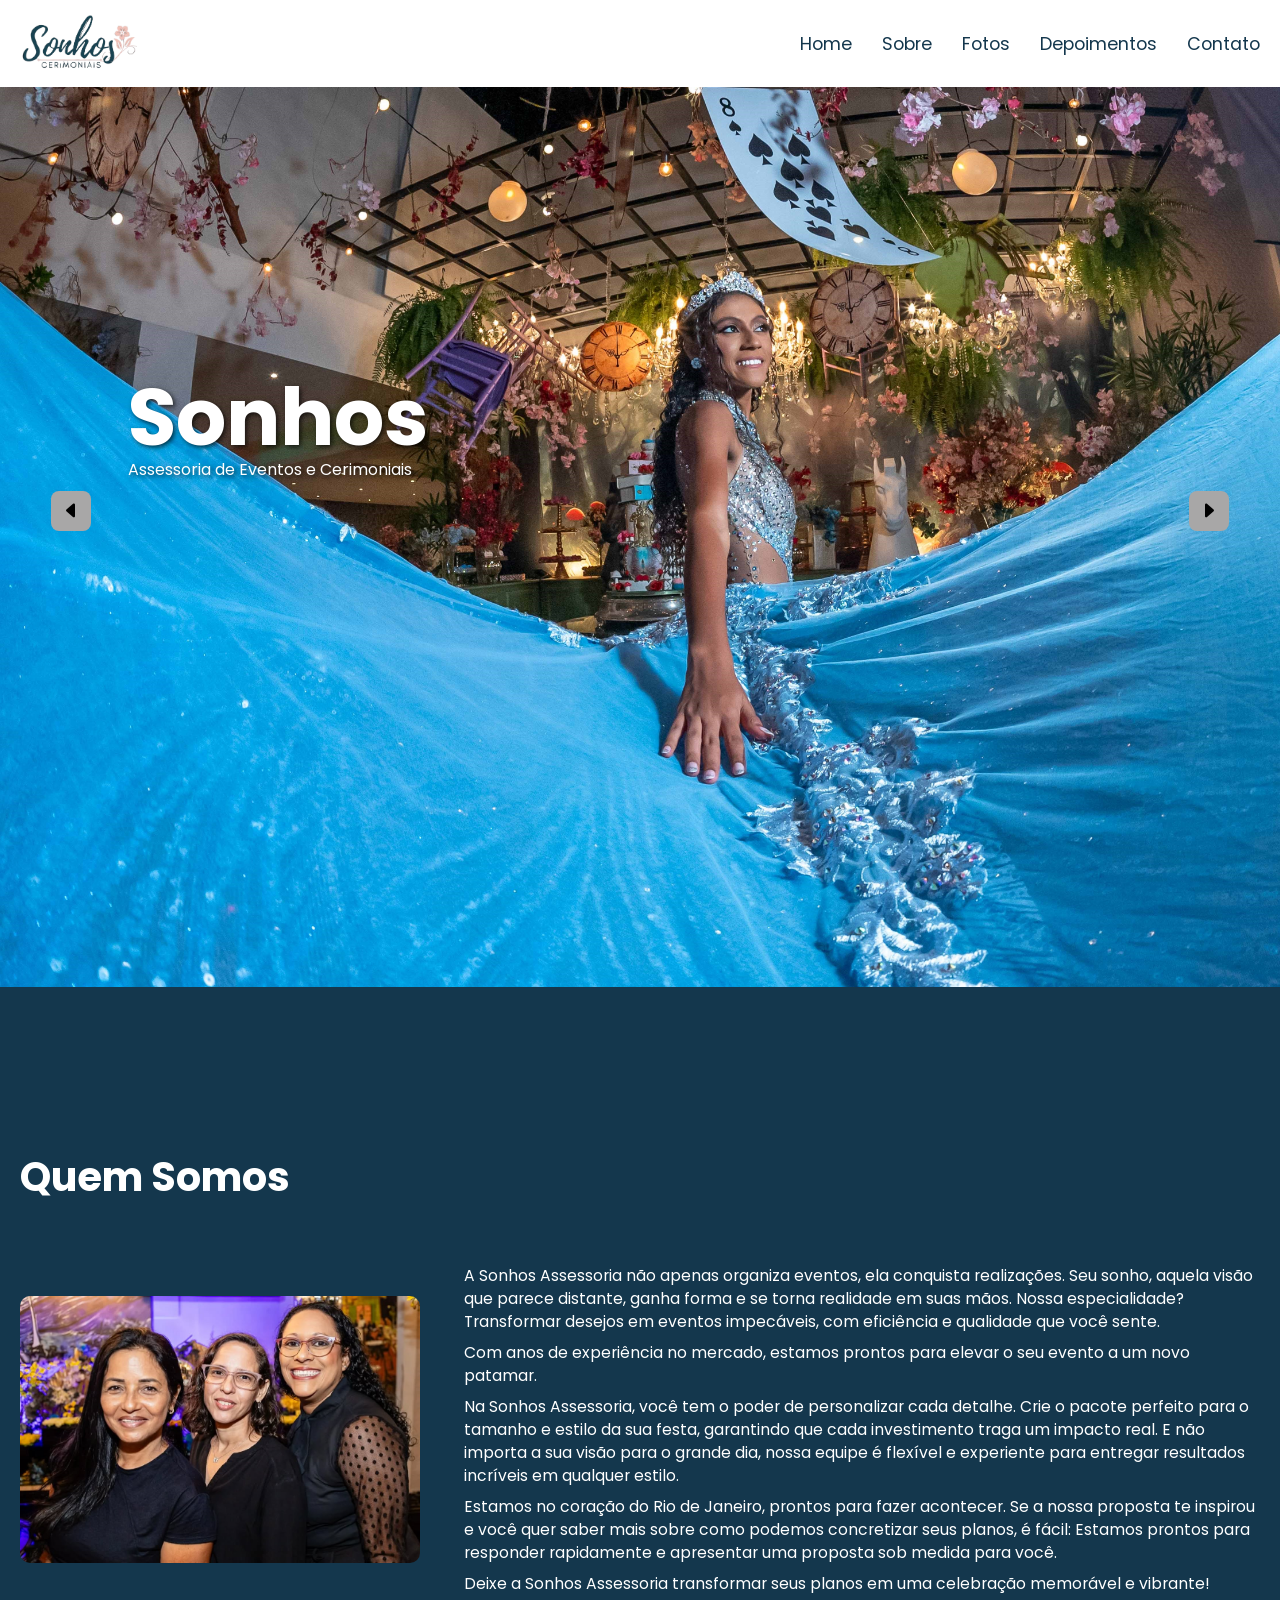
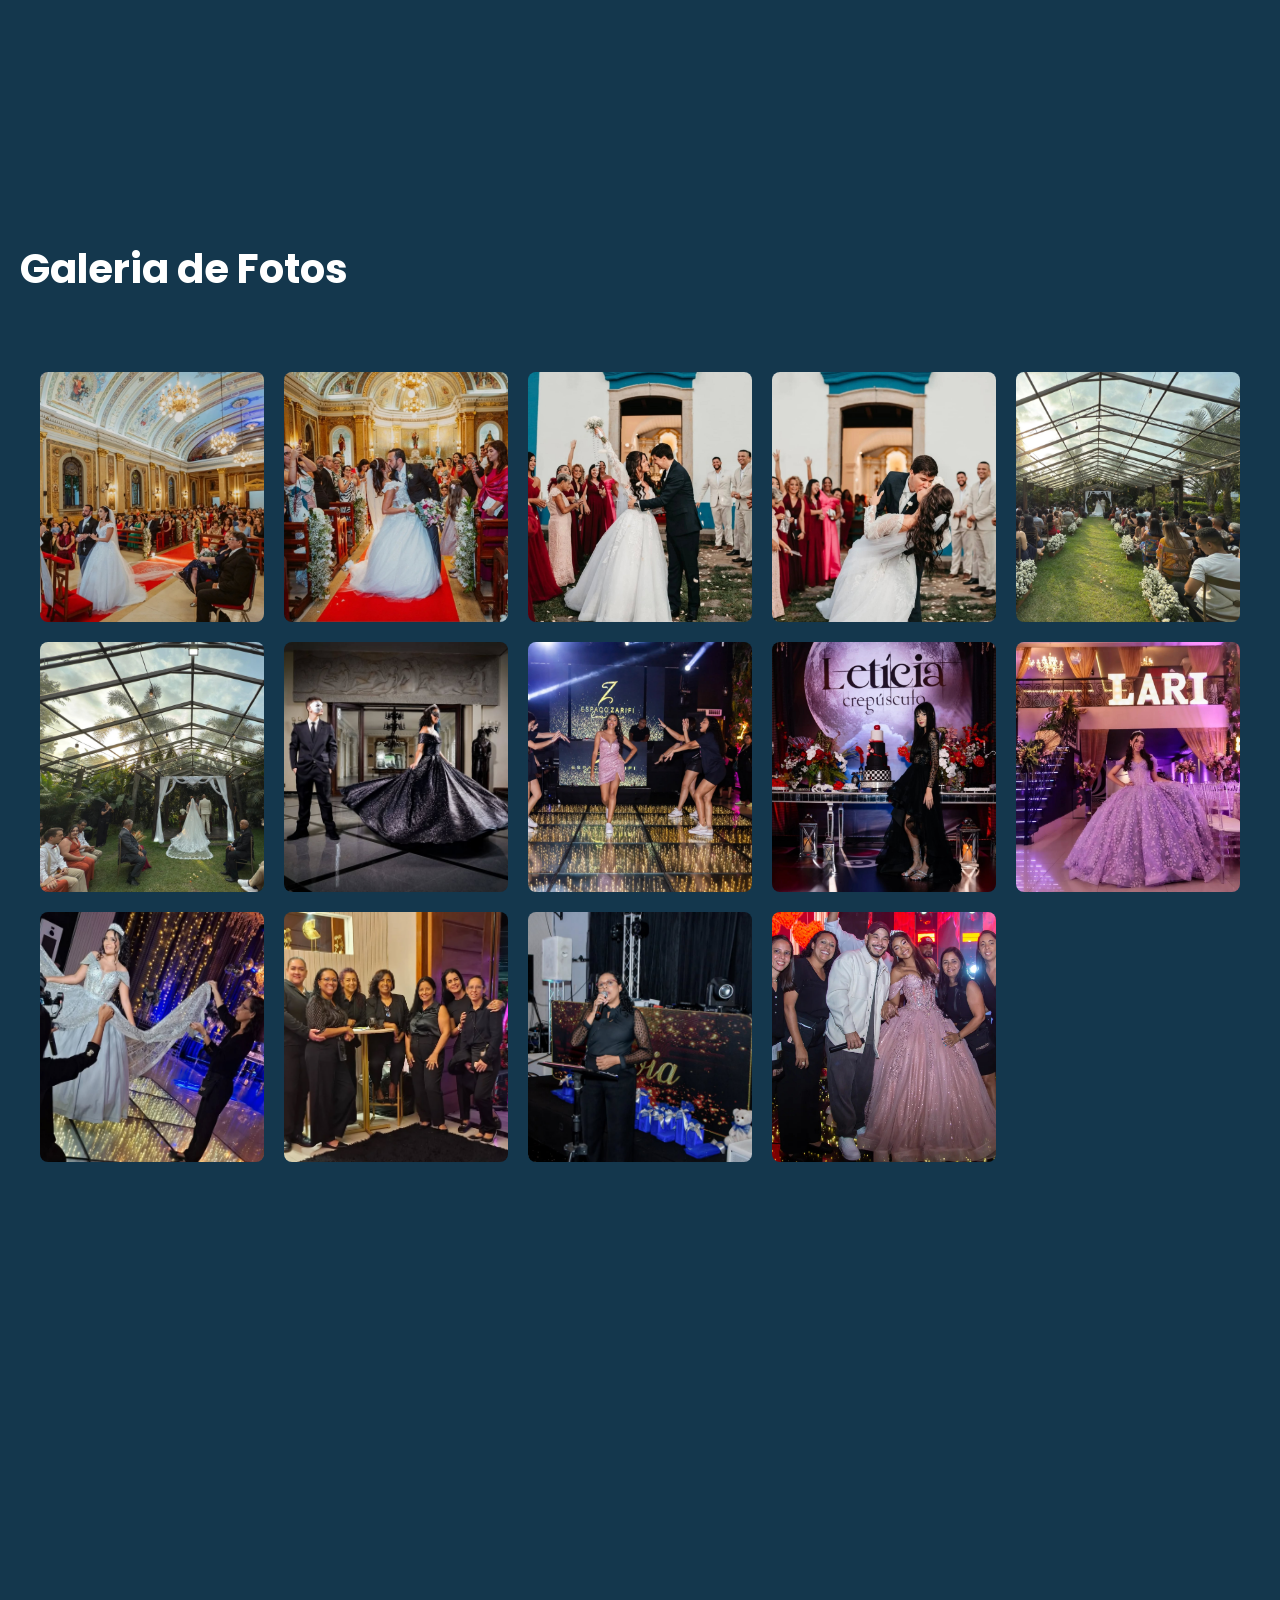
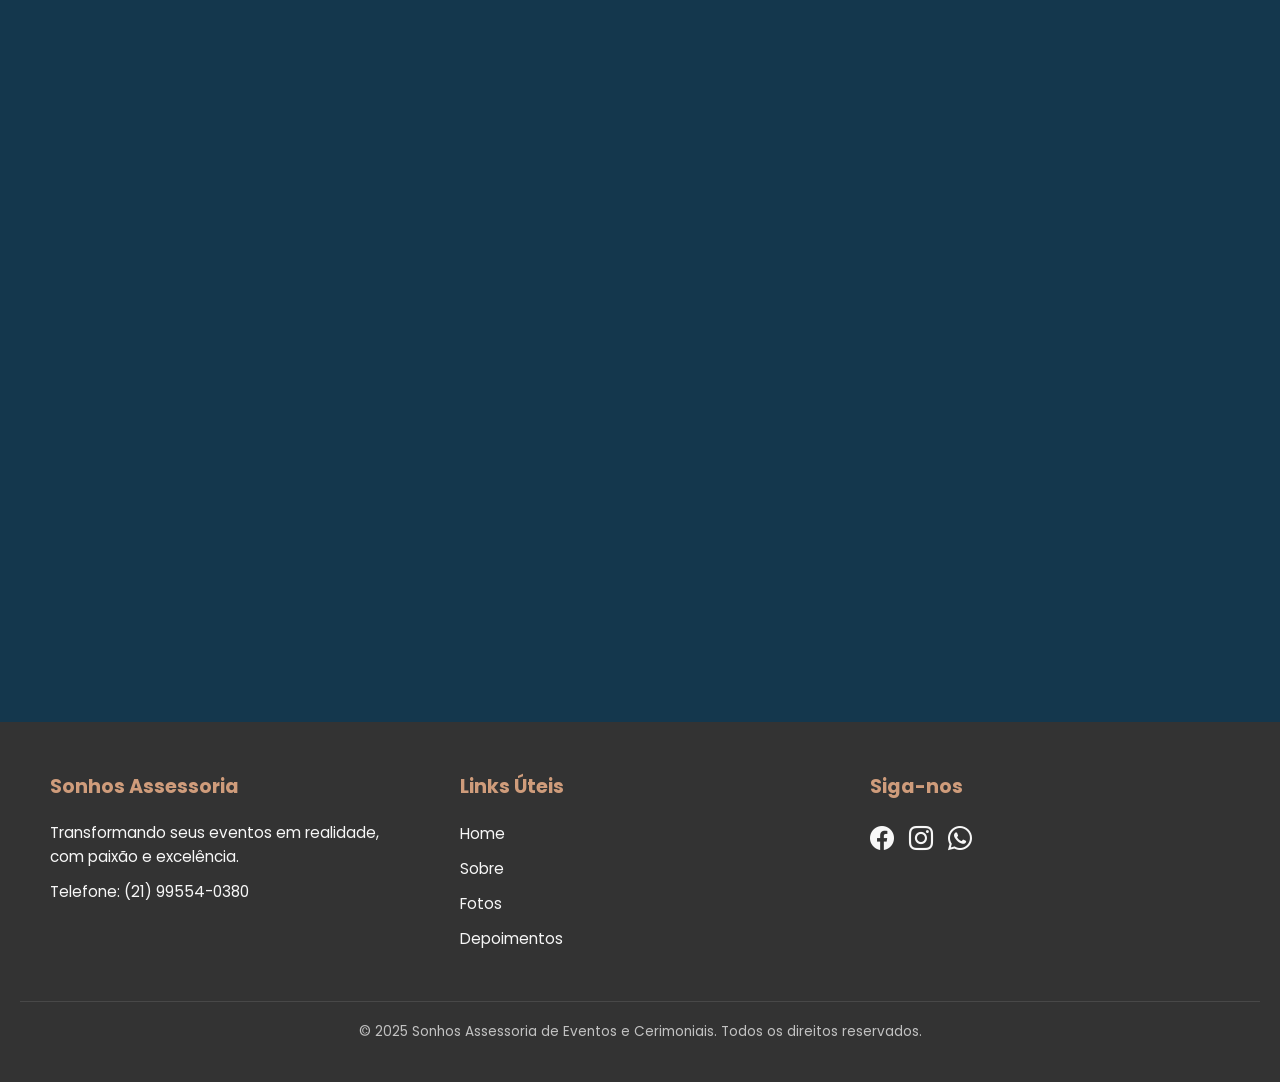
<file: index.html>
<!DOCTYPE html>
<html lang="pt-br">
<head>
    <meta charset="UTF-8">
    <meta name="viewport" content="width=device-width, initial-scale=1.0">
    <meta name="keywords" content="sonhos, cerimonial, cerimonialista, casamento,cerimônia, protocolo,
    aniversário de 15 anos,consultoria, planejamento,organização"/>
    <title>Sonhos Assessoria de Eventos e Cerimoniais</title>
    <link rel="stylesheet" href="style.css">
    <link rel="stylesheet" href="https://cdn.jsdelivr.net/npm/bootstrap-icons@1.11.3/font/bootstrap-icons.min.css">
    <link rel="preconnect" href="https://fonts.googleapis.com">
<link rel="preconnect" href="https://fonts.gstatic.com" crossorigin>
<link href="https://fonts.googleapis.com/css2?family=Outfit:wght@100..900&family=Poppins:ital,wght@0,100;0,200;0,300;0,400;0,500;0,600;0,700;0,800;0,900;1,100;1,200;1,300;1,400;1,500;1,600;1,700;1,800;1,900&family=Roboto:ital,wght@0,100..900;1,100..900&display=swap" rel="stylesheet">
 
</head>
<body>
	
<!--INÍCIO SEÇÃO HOME-->       
    <header>
        <div class="interface">
            <div class="logotipo">
                <img src="logo2.png" alt="">
            </div>
            <div class="btn-abrir-menu" id="btn-menu">
                <i class="bi bi-list"></i>
            </div>

            <nav class="menu-mobile" id="menu-mobile">
                <div class="btn-fechar-menu">
                    <i class="bi bi-x-lg"></i>
                </div>
                    <ul>
                        <li><a href="#index">Home</a></li>
                        <li><a href="#sobre">Sobre</a></li>
                        <li><a href="#galeria">Fotos</a></li>
                        <li><a href="#depoimentos">Depoimentos</a></li>
                        <li><a href="#contato">Contato</a></li>
                    </ul>
            </nav>

            <nav class="menu-desktop"> 
                <ul>
                    <li><a href="#index">Home</a></li>
                    <li><a href="#sobre">Sobre</a></li>
                    <li><a href="#galeria">Fotos</a></li>
                    <li><a href="#depoimentos">Depoimentos</a></li>
                    <li><a href="#contato">Contato</a></li>
                </ul>
            </nav>
        </div>
    </header>

    <section class="slider" id="index">
        <div class="interface">
            <div class="slider-container">
                <div class="slider-box ativo">
                    <img src="1.jpg" alt="menina com vestido azul">
                    <div class="texto-slider">
                        <h2>Sonhos</h2>
                        <p>Assessoria de Eventos e Cerimoniais</p>
                    </div>
                </div>
                <div class="slider-box">
                    <img src="2.jpg" alt="noivos orando em seu casamento">
                    <div class="texto-slider">
                        <h2>Sonhos</h2>
                        <p>Assessoria de Eventos e Cerimoniais</p>
                    </div>
                </div>
                <div class="slider-box">
                    <img src="3.jpg" alt="casal festejando casamento">
                    <div class="texto-slider">
                        <h2>Sonhos</h2>
                        <p>Assessoria de Eventos e Cerimoniais</p>
                    </div>
                </div>
                <div class="slider-box">
                    <img src="4.jpg" alt="menina de vestido vermelho">
                    <div class="texto-slider">
                        <h2>Sonhos</h2>
                        <p>Assessoria de Eventos e Cerimoniais</p>
                    </div>
                </div>
                <div class="slider-box">
                    <img src="5.jpg" alt="casal feliz na praia">
                    <div class="texto-slider">
                        <h2>Sonhos</h2>
                        <p>Assessoria de Eventos e Cerimoniais</p>
                    </div>
                </div>
                <div class="slider-box">
                    <img src="6.jpg" alt="menina de vestido lilás">
                    <div class="texto-slider">
                        <h2>Sonhos</h2>
                        <p>Assessoria de Eventos e Cerimoniais</p>
                    </div>
                </div>
            </div>

            <div class="setas">
                <button id="anterior"><i class="bi bi-caret-left-fill"></i></button>
                <button id="proxima"><i class="bi bi-caret-right-fill"></i></button>
            </div>
        </div>
    </section>
<!--FIM SEÇÃO HOME-->    
    
<!--INÍCIO SEÇÃO DE SOBRE-->
<main class="interface">
    <section class="sobre-container" id="sobre">
        <h1 class="titulo">Quem Somos</h1>
            <div class="sobre-content">
                <img src="36.jpg" alt="">    
                	<div class="sobre-text">
                    		<p>A Sonhos Assessoria não apenas organiza eventos, ela conquista realizações. Seu sonho, aquela visão que parece 
                                distante, ganha forma e se torna realidade em suas mãos. Nossa especialidade? Transformar desejos em eventos 
                                impecáveis, com eficiência e qualidade que você sente.</p>
                    		<p>Com anos de experiência no mercado, estamos prontos para elevar o seu evento a um novo patamar.</p>
                    		<p>Na Sonhos Assessoria, você tem o poder de personalizar cada detalhe. Crie o pacote perfeito para o tamanho e 
                                estilo da sua festa, garantindo que cada investimento traga um impacto real. E não importa a sua visão para o 
                                grande dia, nossa equipe é flexível e experiente para entregar resultados incríveis em qualquer estilo.</p>
                    		<p>Estamos no coração do Rio de Janeiro, prontos para fazer acontecer. Se a nossa proposta te inspirou e você quer 
                               saber mais sobre como podemos concretizar seus planos, é fácil: Estamos prontos para responder rapidamente e 
                               apresentar uma proposta sob medida para você.</p>
                    		<p>Deixe a Sonhos Assessoria transformar seus planos em uma celebração memorável e vibrante!</p>
                	</div>
            </div>                 
    </section>
<!--FIM SEÇÃO DE SOBRE-->

<!--INÍCIO SEÇÃO DE FOTOS-->
    <section class="galeria" id="galeria">
        <div class="titulo">
    		<h1>Galeria de Fotos</h1>
    	</div>
        	<div class="galeria-container">
            		<div class="gallery-content">
                		<div class="image-grid">
                    			<div class="image-item">
                        			<img src="23.jpg" alt="Imagem 1"> 
                    			</div>
                    			<div class="image-item">
                        			<img src="25.jpg" alt="Imagem 2"> 
                    			</div>
                    			<div class="image-item">
                        			<img src="21.jpg" alt="Imagem 3"> 
                    			</div>
                    			<div class="image-item">
                        			<img src="26.jpg" alt="Imagem 4"> 
                    			</div>
                    			<div class="image-item">
                        			<img src="27.jpg" alt="Imagem 5"> 
                    			</div>
                    			<div class="image-item">
                        			<img src="28.jpg" alt="Imagem 6"> 
                    			</div>
                    			<div class="image-item">
                        			<img src="29.jpg" alt="Imagem 7"> 
                    			</div>
                    			<div class="image-item">
                        			<img src="30.jpg" alt="Imagem 8"> 
                    			</div>
                    			<div class="image-item">
                        			<img src="31.jpg" alt="Imagem 9"> 
                    			</div>
                    			<div class="image-item">
                        			<img src="34.jpg" alt="Imagem 10">
                    			</div>
                    			<div class="image-item">
                        			<img src="18.jpg" alt="Imagem 11">
                    			</div>
                    			<div class="image-item">
                        			<img src="20.jpg" alt="Imagem 12">
                    			</div>
                    			<div class="image-item">
                        			<img src="35.jpg" alt="Imagem 13">
                    			</div>
                    			<div class="image-item">
                        			<img src="38.jpg" alt="Imagem 14">
                    			</div>
                		</div>
            		</div>
        	</div>
    </section> 
    
    <div class="modal">
        <span class="close">&times;</span>
        <img class="modal-content" id="imgModal">
    </div>
<!--*FIM SEÇÃO DE FOTOS-->

<!--INÍCIO SEÇÃO DE DEPOIMENTOS-->
<section class="depoimentos" id="depoimentos">    	 
    		<h1>Depoimentos</h1>    	       
        	<div class="depoimentos-container">
            		<div class="depoimentos-content">
                		<div class="depoimentos-image-grid">
            				<div class="depoimentos-grid">
                				<div class="image-item">
                    				     <img src="39.jpg" alt="">                
                				</div>
                				<div class="image-item">
                    				     <img src="40.jpg" alt="">                
                				</div>
                				<div class="image-item">
                    				     <img src="41.jpg" alt="">                
                				</div>
                				<div class="image-item">
                    				     <img src="42.jpg" alt="">                
                				</div>
                				<div class="image-item">
                         			     <img src="43.jpg" alt="">                
                				</div>
                				<div class="image-item">
                    			             <img src="44.jpg" alt="">                
                				</div>
                				<div class="image-item">
                    				     <img src="45.jpg" alt="">                
                				</div>
                				<div class="image-item">
                    				     <img src="46.jpg" alt="">                
                				</div>
                				<div class="image-item">
                    				     <img src="47.jpg" alt="">                
                				</div>
                				<div class="image-item">
                    				     <img src="48.jpg" alt="">                
                				</div>
                				<div class="image-item">
                				     <img src="49.jpg" alt="">                
                				</div>
                				<div class="image-item">
                    				     <img src="50.jpg" alt="">
                				</div>
                			 </div>
				 </div>
            		 </div>
        	 </div>
    </section> 
    
    <div class="modal">
        <span class="close">&times;</span>
        <img class="modal-content" id="imgModal">
    </div>
<!--FIM SEÇÃO DE DEPOIMENTOS-->

</main>   
<!--INÍCIO SEÇÃO DE  E RODAPÉ-->
<footer id="contato">
        <div class="footer-content interface">
            <div class="footer-section company-info">
                <h3>Sonhos Assessoria</h3>
                <p>Transformando seus eventos em realidade, com paixão e excelência.</p>
                <p>Telefone: (21) 99554-0380</p>
               
            </div>

            <div class="footer-section quick-links">
                <h3>Links Úteis</h3>
                <ul>
                    <li><a href="#index">Home</a></li>
                    <li><a href="#sobre">Sobre</a></li>
                    <li><a href="#galeria">Fotos</a></li>
                    <li><a href="#depoimentos">Depoimentos</a></li>
        	</ul>
            </div>

            <div class="footer-section social-media">
                <h3>Siga-nos</h3>
                <div class="footer-social-icons">
                    <a href="https://www.facebook.com/sonhosass" target="_blank" aria-label="Facebook"><i class="bi bi-facebook"></i></a>
                    <a href="http://www.instagram.com/sonhosassessoria/" target="_blank" aria-label="Instagram"><i class="bi bi-instagram"></i></a>
                    <a href="https://wa.me/5521995540380" target="_blank" aria-label="WhatsApp"><i class="bi bi-whatsapp"></i></a>
                </div>
            </div>

        </div>
        <div class="footer-bottom-bar">
            <p>&copy; 2025 Sonhos Assessoria de Eventos e Cerimoniais. Todos os direitos reservados.</p>
        </div>
    </footer>  
<!--FIM SEÇÃO DE CONTATO E RODAPÉ-->  
    
    <script src="main.js"></script>
    
</body>
</html>
</file>
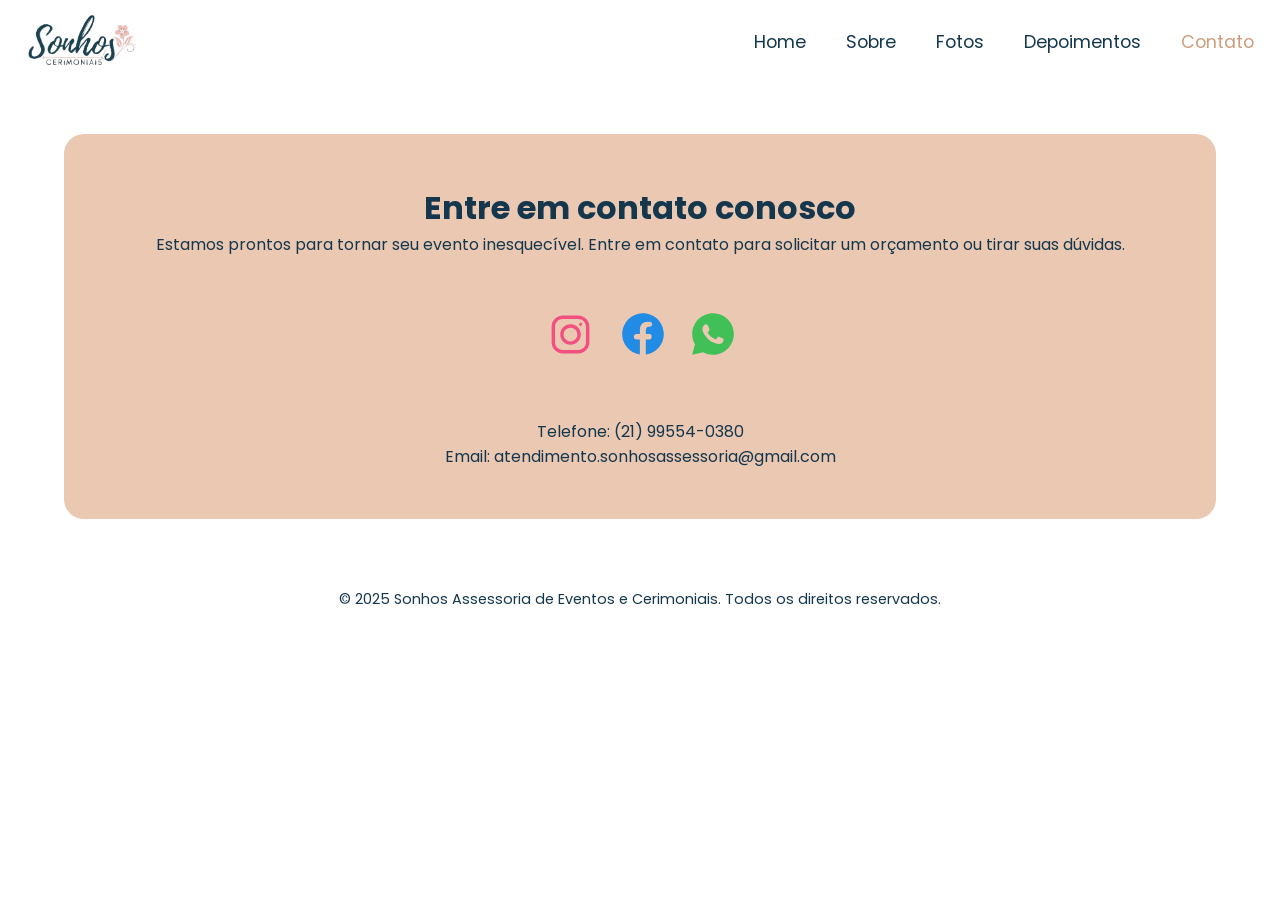
<file: contato.html>
<!DOCTYPE html>
<html lang="pt-BR">
<head>
    <meta charset="UTF-8">
    <meta name="viewport" content="width=device-width, initial-scale=1.0">
    <title>Sonhos Assessoria de Eventos e Cerimoniais</title>
    <link rel="stylesheet" href="https://cdn.jsdelivr.net/npm/bootstrap-icons@1.11.3/font/bootstrap-icons.min.css">
    <link rel="preconnect" href="https://fonts.googleapis.com">
    <link rel="preconnect" href="https://fonts.gstatic.com" crossorigin>
    <link href="https://fonts.googleapis.com/css2?family=Outfit:wght@100..900&family=Poppins:ital,wght@0,100;0,200;0,300;0,400;0,500;0,600;0,700;0,800;0,900;1,100;1,200;1,300;1,400;1,500;1,600;1,700;1,800;1,900&family=Roboto:ital,wght@0,100..900;1,100..900&display=swap" rel="stylesheet">
</head>

<body>
    <style>
        *{
            margin:0;
            padding:0;
            box-sizing: border-box;
            font-family: 'Poppins',sans-serif;
        }
        

        /*--- ESTILO DO CABEÇALHO ---*/
        header{
            width:100%;
            z-index:999999999999999;
            padding: 10px 0;
            position: relative; /* Adicionado para posicionar o menu mobile */
            background-color: white;
        }

        header .interface{
            max-width: 1280px; /* Adicionado para centralizar o conteúdo do cabeçalho */
            margin: 0 auto; /* Adicionado para centralizar o conteúdo do cabeçalho */
            display: flex;
            align-items: center;
            justify-content: space-between;
            padding: 0 2%; /* Adicionado para dar um respiro nas laterais */
        }

        header .logotipo img{
            width:7rem;
        }

        /*--- Estilo do Menu Desktop ---*/
        header nav.menu-desktop ul{
            display: flex;
            align-items: center;
            gap: 40px;
            list-style: none;
        }

        nav.menu-desktop ul li a{
            color:#14374d;
            text-decoration: none;
        }

        nav.menu-desktop ul li :hover{
            color:#cf9c7b;
        }

        .contato{
            color:#cf9c7b;
        }

        /*--- Estilo do Menu Mobile ---*/
        .btn-abrir-menu {
            display: none; /* Oculto por padrão, só aparece em mobile */
            font-size: 2.5rem;
            cursor: pointer;
            color:#14374d;   
        }

        .menu-mobile {
            background-color:#14374d;
            color: #f7f7f7;
            position: fixed;
            top: 0;
            right: 0;
            width: 0%; /* Começa fechado */
            height: 100vh;
            z-index: 99999;
            transition: .5s;
            overflow: hidden; /* Garante que o conteúdo não vaze enquanto fechado */
        }

        .menu-mobile.abrir-menu {
            width: 70%; /* Largura quando aberto */
        }

        .menu-mobile.abrir-menu ~ .overlay-menu {
            display: block;
        }

        .menu-mobile .btn-fechar-menu {
            color: white;
            font-size: 2.5rem;
            padding: 20px 5%;
            cursor: pointer;
            text-align: right;
        }

        nav ul {
            list-style: none;
            text-align: center;
        }

        nav ul li { /* Adicionado para o menu mobile */
            padding: 15px 0;
        }

        nav ul li a { /* Adicionado para o menu mobile */
            color: white;
            font-size: 1.1rem;
            text-decoration: none;
            display: block;
            text-align: center;
        }

        nav ul li a:hover { /* Adicionado para o menu mobile */
            color: #cf9c7b;
        }

        .overlay-menu {
            background-color: #000000a6;
            width: 100%;
            height: 100%;
            position: fixed;
            top: 0;
            left: 0;
            z-index: 9999;
            display: none; /* Oculto por padrão */
        }

        /*--- CORPO DO SITE ---*/
        .gallery-container {
            max-width: 1280px;
            margin: 50px auto;     
            text-align: center;         
            color:#14374d;
            background-color: rgb(235, 200, 178);
            padding: 50px; 
            border-radius: 20px;
            width:90%; 
        }

        /*--- CONFIGURAÇÃO DE POSICIONAMENTO DOS ÍCONES DE REDE SOCIAL E TAMANHO ---*/
        .icones-contato{
            display: flex;
            margin:50px auto;
            justify-content: center;
            align-items: center;
            gap:20px;       
        }

        .icon-facebook{
            width: 50px;
            height: 50px;           
        }

        .icon-instagram{
            width: 55px;
            height: 55px;           
        }

        .icon-whatsapp{
            width: 50px;
            height: 50px;           
        }

        /*--- RODAPÉ ---*/
        .footer-simple-container {
            background-color: white;
            color: #14374d;
            padding: 20px;
            text-align: center;
            font-size: 0.9em;
            display: flex;
            flex-direction: column;
            align-items: center;
            gap: 10px;           
        }

        .footer-simple-container p {
            margin: 0;
        }

        /*--- ANIMAÇÃO ---*/     
        @keyframes animaTexto{
            100%{           
                transform: translateY(0);           
                opacity: 1;
                transition: 3s;         
            }
        } 

        .gallery-container, .icones-contato{
            transform: translateY(60px);
            opacity: 0;
            animation: animaTexto .5s ease-in-out forwards; /* Ajustado para forwards */
        }

        .gallery-container{
            animation-delay: 0.7s; /* Ajustado para 0.7s */
        }

        .icones-contato{
            animation-delay: 1.2s; /* Ajustado para 1.2s */
        }

        /*--- RESPONSIVIDADE ---*/
        @media (max-width: 768px) {
            header .interface {
                flex-direction: row; /* Manter logo e botão na mesma linha */
                justify-content: space-between; /* Espaço entre eles */
                padding: 10px 5%;
            }

            header nav.menu-desktop {
                display: none; /* Oculta o menu desktop em telas menores */
            }

            .btn-abrir-menu {
                display: block; /* Mostra o botão do menu hambúrguer */
            }
              .footer-simple-container{
                 margin-top: 90px;
            }

        }

        @media (max-width: 480px) {
            header .logotipo img{
                width: 5rem; /* Ajuste o tamanho do logotipo para telas muito pequenas */
            }

            /* nav.menu ul li a { */ /* Removido, pois essa regra se aplica ao menu desktop oculto */
            /* font-size: 0.9rem; */
            /* padding: 8px; */
            /* } */

            .gallery-container {
                font-size: 0.9rem; /* Levemente ajustado para legibilidade */
                padding: 20px;
            }
            .gallery-container h1 {
                font-size: 1.5rem;
            }
        }
    </style>

    <header>
        <div class="interface">
            <div class="logotipo">
                <img src="logo2.png" alt="Logotipo Sonhos Assessoria">
            </div>

            <div class="btn-abrir-menu" id="btn-menu">
                <i class="bi bi-list"></i>
            </div>

            <nav class="menu-mobile" id="menu-mobile">
                <div class="btn-fechar-menu">
                    <i class="bi bi-x-lg"></i>
                </div>
                <ul>
                    <li><a href="index.html">Home</a></li>
                    <li><a href="sobre.html">Sobre</a></li>
                    <li><a href="galeria.html">Fotos</a></li>
                    <li><a href="depoimentos.html">Depoimentos</a></li>
                    <li><a href="contato.html"><span class="contato">Contato</span></a></li>
                </ul>
            </nav>

            <nav class="menu-desktop">
                <ul>
                    <li><a href="index.html">Home</a></li>
                    <li><a href="sobre.html">Sobre</a></li>
                    <li><a href="galeria.html">Fotos</a></li>
                    <li><a href="depoimentos.html">Depoimentos</a></li>
                    <li><a href="contato.html"><span class="contato">Contato</span></a></li>
                </ul>
            </nav>

            <div class="overlay-menu" id="overlay-menu"></div>
        </div>
    </header>

    <div class="gallery-container">

        
        <h1>Entre em contato conosco</h1>

        <p>Estamos prontos para tornar seu evento inesquecível. Entre em contato para solicitar um orçamento ou 
        tirar suas dúvidas.</p>
        <div class="icones-contato">
            <div><a href="http://www.instagram.com/sonhosassessoria/" target="_blank"><img src="icons8-instagram.svg" class="icon-instagram" alt="instagram"></a></div>
            <div><a href="https://www.facebook.com/sonhosass" target="_blank"><img src="icons8-facebook-novo.svg" class="icon-facebook" alt="facebook"></a></div>
            <div><a href="https://wa.me/5521995540380"target="_blank"><img src="icons8-whatsapp.svg" class="icon-whatsapp" alt="whats app"></a></div>
        </div>

        <p>Telefone: (21) 99554-0380</p>
        <p>Email: atendimento.sonhosassessoria@gmail.com</p>
        
    </div>

    <footer>
        <div class="footer-simple-container">
            <p>&copy; 2025 Sonhos Assessoria de Eventos e Cerimoniais. Todos os direitos reservados.</p>
        </div>
    </footer>

    <script>
        document.addEventListener('DOMContentLoaded', function() {
            const btnMenu = document.getElementById('btn-menu');
            const menuMobile = document.getElementById('menu-mobile');
            const btnFecharMenu = document.querySelector('.btn-fechar-menu');
            const overlayMenu = document.getElementById('overlay-menu');

            btnMenu.addEventListener('click', function() {
                menuMobile.classList.add('abrir-menu');
                overlayMenu.style.display = 'block';
            });

            btnFecharMenu.addEventListener('click', function() {
                menuMobile.classList.remove('abrir-menu');
                overlayMenu.style.display = 'none';
            });

            overlayMenu.addEventListener('click', function() {
                menuMobile.classList.remove('abrir-menu');
                overlayMenu.style.display = 'none';
            });
        });
    </script>
</body>
</html>
</file>
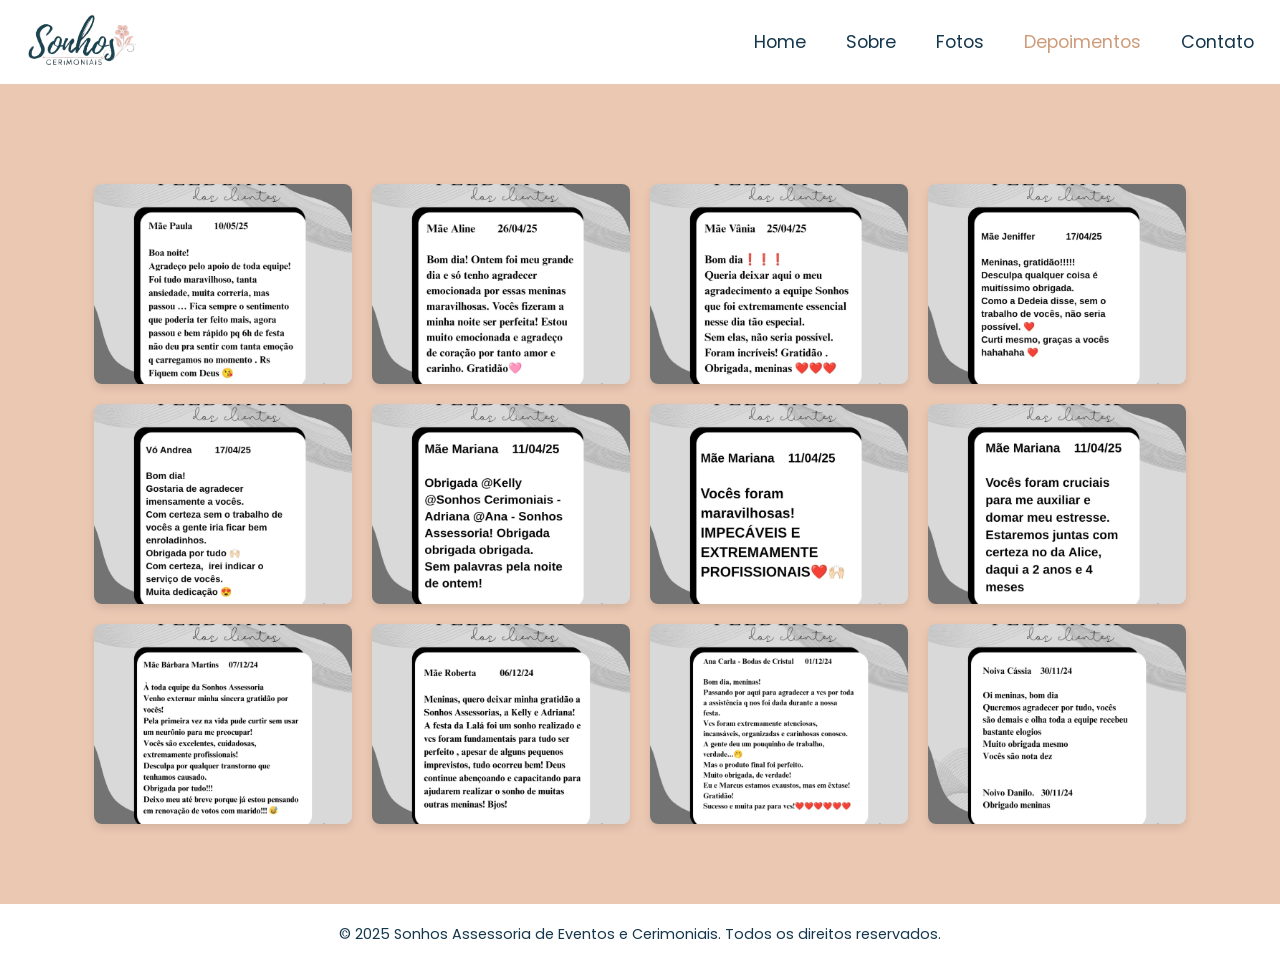
<file: depoimentos.html>
<!DOCTYPE html>
<html lang="pt-BR">
<head>
    <meta charset="UTF-8">
    <meta name="viewport" content="width=device-width, initial-scale=1.0">
    <title>Sonhos Assessoria de Eventos e Cerimoniais</title>
    <link rel="stylesheet" href="https://cdn.jsdelivr.net/npm/bootstrap-icons@1.11.3/font/bootstrap-icons.min.css">
<link rel="preconnect" href="https://fonts.googleapis.com">
<link rel="preconnect" href="https://fonts.gstatic.com" crossorigin>
<link href="https://fonts.googleapis.com/css2?family=Outfit:wght@100..900&family=Poppins:ital,wght@0,100;0,200;0,300;0,400;0,500;0,600;0,700;0,800;0,900;1,100;1,200;1,300;1,400;1,500;1,600;1,700;1,800;1,900&family=Roboto:ital,wght@0,100..900;1,100..900&display=swap" rel="stylesheet">
</head>
<body>
    <style>
                    
        /* Estilos globais */
        *{
            margin:0;
            padding:0;
            box-sizing: border-box;
            font-family: 'Poppins', sans-serif;
        }

        body {
            background-color: rgb(235, 200, 178);
        }

        /* --- ESTILO DO CABEÇALHO --- */
        header{
            width:100%;
            z-index:999999999999999;
            padding: 10px 0;
            position: relative; /* Adicionado para posicionar o menu mobile */
            background-color: white;
        }

        header .interface{
            max-width: 1280px; /* Adicionado para centralizar o conteúdo do cabeçalho */
            margin: 0 auto; /* Adicionado para centralizar o conteúdo do cabeçalho */
            display: flex;
            align-items: center;
            justify-content: space-between;
            padding: 0 2%; /* Adicionado para dar um respiro nas laterais */
        }

        header .logotipo img{
            width:7rem;
        }

        /* --- Estilo do Menu Desktop --- */
        header nav.menu-desktop ul{ /* Renomeado de .menu para .menu-desktop */
            display: flex;
            align-items: center;
            gap: 40px;
            list-style: none;
        }

        nav.menu-desktop ul li a{
            color:#14374d;
            text-decoration: none;
        }

        nav.menu-desktop ul li a:hover{ /* Corrigido para a:hover */
            color:#cf9c7b;
        }

        .depoimentos{
            color:#cf9c7b;
        }

        /* --- Estilo do Menu Mobile --- */
        .btn-abrir-menu {
            display: none; /* Oculto por padrão, só aparece em mobile */
            font-size: 2.5rem;
            cursor: pointer;
            color:#14374d;    
        }

        .menu-mobile {
            background-color:#14374d;
            color: #f7f7f7;
            position: fixed;
            top: 0;
            right: 0;
            width: 0%; /* Começa fechado */
            height: 100vh;
            z-index: 99999;
            transition: .5s;
            overflow: hidden; /* Garante que o conteúdo não vaze enquanto fechado */
        }

        .menu-mobile.abrir-menu {
            width: 70%; /* Largura quando aberto */
        }

        .menu-mobile.abrir-menu ~ .overlay-menu {
            display: block;
        }

        .menu-mobile .btn-fechar-menu {
            color: white;
            font-size: 2.5rem;
            padding: 20px 5%;
            cursor: pointer;
            text-align: right;
        }

        nav ul {
            list-style: none;
            text-align: center;
        }

        nav ul li {
            padding: 15px 0;
        }

        nav ul li a {
            color: white;
            font-size: 1.1rem;
            text-decoration: none;
            display: block;
            text-align: center;
        }

        nav ul li a:hover {
            color: #cf9c7b;
        }

        .overlay-menu {
            background-color: #000000a6;
            width: 100%;
            height: 100%;
            position: fixed;
            top: 0;
            left: 0;
            z-index: 9999;
            display: none; /* Oculto por padrão */
        }

        /* --- Estilos do Conteúdo Principal --- */
        .fundo-container {
            width: 90%;
            margin: 0 auto;
            padding-top: 20px; /* Adicionado para espaçamento */
        }

        .gallery-container {
            max-width: 1200px;
            margin: 50px auto; 
            text-align: center;
            color:#14374d;
            background-color: rgb(235, 200, 178);
            padding: 30px; 
        }

        .image-grid {
            display: grid;
            grid-template-columns: repeat(auto-fit, minmax(250px, 1fr));
            gap: 20px;
        }

        .image-item {
            overflow: hidden;
            border-radius: 8px;
            box-shadow: 0 4px 8px rgba(0, 0, 0, 0.1);
            cursor: pointer;
            transition: transform 0.3s ease;
        }

        .image-item:hover {
            transform: scale(1.03);
        }

        .image-item img {
            width: 100%;
            height: 200px; /* Altura fixa para as imagens da galeria */
            object-fit: cover; /* Garante que a imagem cubra o espaço sem distorcer */
            display: block;
        }

        /* --- MODAL (Lightbox) --- */
.modal {
    display: none;
    position: fixed;
    z-index: 10;
    left: 0;
    top: 0;
    width: 100%;
    height: 100%;
    background-color: rgba(0, 0, 0, 0.8);
    text-align: center;
    padding-top: 120px;
}

.modal-content {
    max-width: 80%;
    max-height: 80vh;
    border-radius: 10px;
}

.close {
    position: absolute;
    top: 20px;
    right: 30px;
    font-size: 40px;
    color: white;
    cursor: pointer;
}
        .close:hover,
        .close:focus {
            color: #bbb;
            text-decoration: none;
            cursor: pointer;
        }

        /* --- RODAPÉ --- */
        .footer-simple-container {
            background-color: white;
            color: #14374d;
            padding: 20px;
            text-align: center;
            font-size: 0.9em;
            display: flex;
            flex-direction: column;
            align-items: center;
            gap: 10px;
            margin-top: 50px; /* Ajustado */
        }

        .footer-simple-container p {
            margin: 0;
        }

        /* --- ANIMAÇÃO --- */     
        @keyframes animaTexto{
            100%{           
                transform: translateY(0);           
                opacity: 1;
                transition: 3s;         
            }
        } 

        .gallery-container {
            transform: translateY(60px);
            opacity: 0;
            animation: animaTexto .5s ease-in-out .7s forwards;
        }

        /* --- RESPONSIVIDADE --- */
        @media (max-width: 768px) {
            header .interface {
                flex-direction: row; /* Manter logo e botão na mesma linha */
                justify-content: space-between; /* Espaço entre eles */
                padding: 10px 5%;
            }

            header nav.menu-desktop { /* Oculta o menu desktop em telas menores */
                display: none; 
            }

            .btn-abrir-menu { /* Mostra o botão do menu hambúrguer */
                display: block; 
            }

            .gallery-container {
                padding: 20px;
            }

            .image-grid {
                grid-template-columns: repeat(auto-fit, minmax(180px, 1fr)); /* Ajusta colunas para telas menores */
            }

       }

        @media (max-width: 480px) {
            header .logotipo img{
                width: 5rem; /* Ajuste o tamanho do logotipo para telas muito pequenas */
            }


            .gallery-container {
                font-size: 0.9rem;
                padding: 15px;
            }

            .image-grid {
                grid-template-columns: 1fr; /* Uma coluna em telas muito pequenas */
            }
        }
    </style>
    <header>
        <div class="interface">
            <div class="logotipo">
                <img src="logo2.png" alt="Logotipo Sonhos Assessoria">
            </div>

            <div class="btn-abrir-menu" id="btn-menu">
                 <i class="bi bi-list"></i>
                </div>

            <nav class="menu-mobile" id="menu-mobile">
                <div class="btn-fechar-menu">
                    <i class="bi bi-x-lg"></i>
                 </div>
                <ul>
                    <li><a href="index.html" alt="home">Home</a></li>
                    <li><a href="sobre.html" alt="sobre">Sobre</a></li>
                    <li><a href="galeria.html" alt="fotos">Fotos</a></li>
                    <li><a href="depoimentos.html" alt="depoimentos"><span class="depoimentos">Depoimentos</span></a></li>
                    <li><a href="contato.html" alt="contato">Contato</a></li>
                </ul>
            </nav>

            <nav class="menu-desktop"> <ul>
                    <li><a href="index.html" alt="home">Home</a></li>
                    <li><a href="sobre.html" alt="sobre">Sobre</a></li>
                    <li><a href="galeria.html" alt="fotos">Fotos</a></li>
                    <li><a href="depoimentos.html" alt="depoimentos"><span class="depoimentos">Depoimentos</span></a></li>
                    <li><a href="contato.html" alt="contato">Contato</a></li>
                </ul>
            </nav>

            <div class="overlay-menu" id="overlay-menu"></div>
        </div>
    </header>

    <div class="fundo-container">
        <div class="gallery-container">
             <div class="image-grid">
                                <div class="image-item">
                    <img src="40.jpg" alt="depoimentos da sonhos assessoria">                
                </div>
                <div class="image-item">
                    <img src="42.jpg" alt="depoimentos da sonhos assessoria">                
                </div>
                <div class="image-item">
                    <img src="43.jpg" alt="depoimentos da sonhos assessoria">                
                </div>
                <div class="image-item">
                    <img src="44.jpg" alt="depoimentos da sonhos assessoria">                
                </div>
                <div class="image-item">
                    <img src="45.jpg" alt="depoimentos da sonhos assessoria">                
                </div>
                <div class="image-item">
                    <img src="46.jpg" alt="depoimentos da sonhos assessoria">                
                </div>
                <div class="image-item">
                    <img src="47.jpg" alt="depoimentos da sonhos assessoria">                
                </div>
                <div class="image-item">
                    <img src="48.jpg" alt="depoimentos da sonhos assessoria">                
                </div>
                <div class="image-item">
                    <img src="39.jpg" alt="depoimentos da sonhos assessoria">                
                </div>
                <div class="image-item">
                    <img src="41.jpg" alt="depoimentos da sonhos assessoria">                
                </div>
                <div class="image-item">
                <img src="49.jpg" alt="depoimentos da sonhos assessoria">                
                </div>
                <div class="image-item">
                    <img src="50.jpg" alt="depoimentos da sonhos assessoria">
                </div>
            </div>
        </div>
    </div>

    <div class="modal">
        <span class="close">&times;</span>
        <img class="modal-content" id="imgModal">
    </div>

    <script src="galeria.js"></script>

    <footer>
        <div class="footer-simple-container">
            <p>&copy; 2025 Sonhos Assessoria de Eventos e Cerimoniais. Todos os direitos reservados.</p>
        </div>
    </footer>
</body>
</html>
</file>
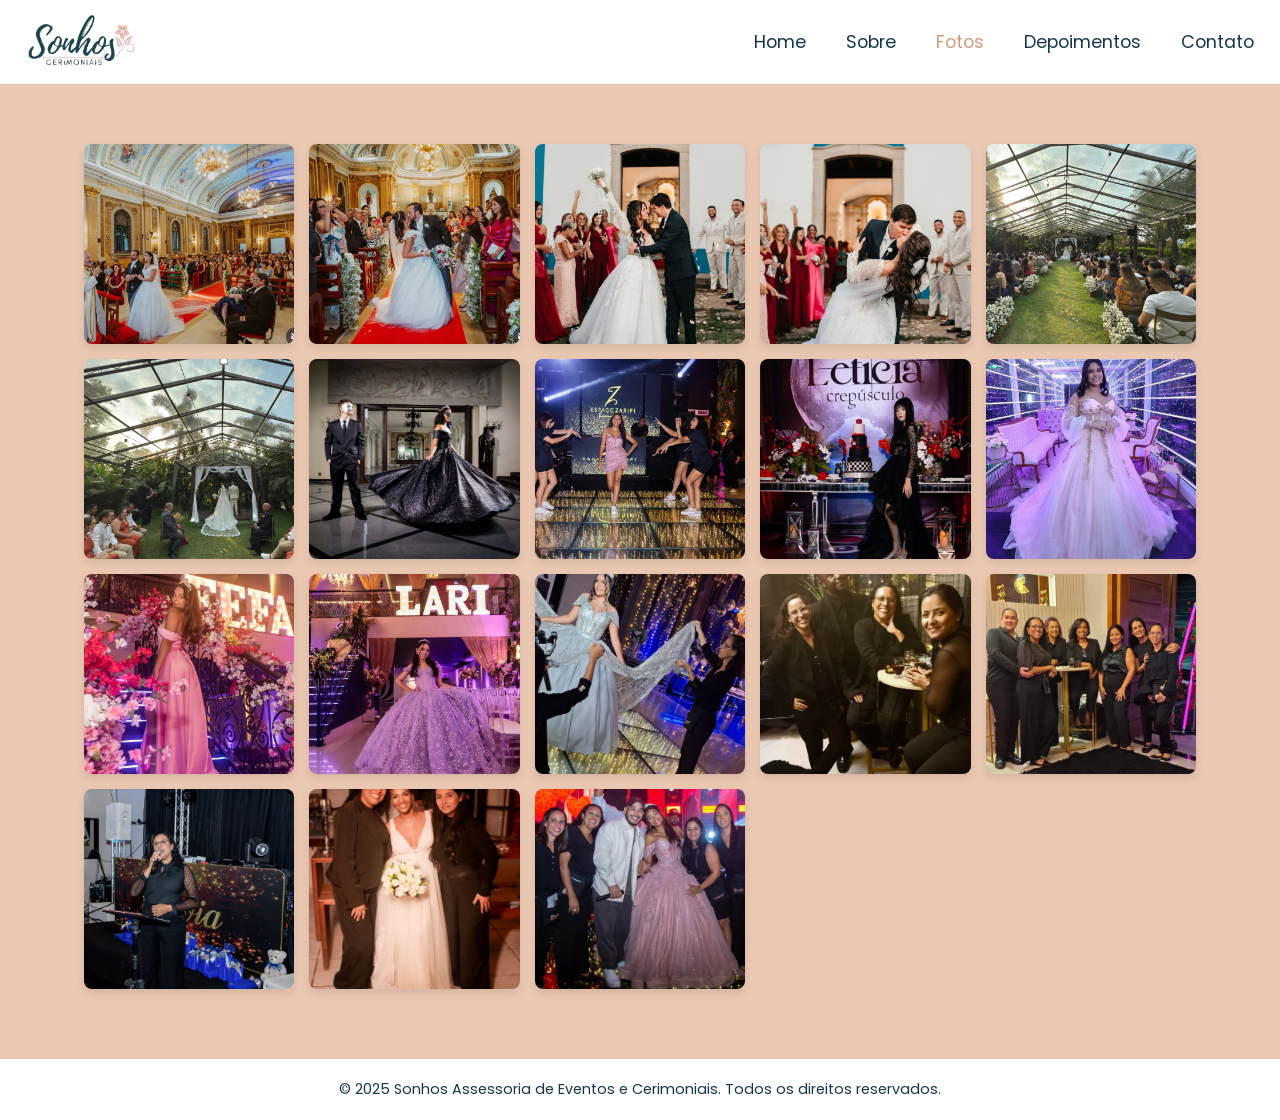
<file: galeria.html>
<!DOCTYPE html>
<html lang="pt-BR">
<head>
    <meta charset="UTF-8">
    <meta name="viewport" content="width=device-width, initial-scale=1.0">
    <title>Sonhos Assessoria de Eventos e Cerimoniais</title>
   <link rel="stylesheet" href="galeria.css">
   <link rel="stylesheet" href="https://cdn.jsdelivr.net/npm/bootstrap-icons@1.11.3/font/bootstrap-icons.min.css">
<link rel="preconnect" href="https://fonts.googleapis.com">
<link rel="preconnect" href="https://fonts.gstatic.com" crossorigin>
<link href="https://fonts.googleapis.com/css2?family=Outfit:wght@100..900&family=Poppins:ital,wght@0,100;0,200;0,300;0,400;0,500;0,600;0,700;0,800;0,900;1,100;1,200;1,300;1,400;1,500;1,600;1,700;1,800;1,900&family=Roboto:ital,wght@0,100..900;1,100..900&display=swap" rel="stylesheet">
</head>
<body>
    <header>
        <div class="interface">
            <div class="logotipo">
                <img src="logo2.png" alt="Logotipo Sonhos Assessoria">
            </div>

            <div class="btn-abrir-menu" id="btn-menu">
                 <i class="bi bi-list"></i>
                </div>

            <nav class="menu-mobile" id="menu-mobile">
                <div class="btn-fechar-menu">
                    <i class="bi bi-x-lg"></i>
                 </div>
                <ul>
                    <li><a href="index.html" alt="home">Home</a></li>
                    <li><a href="sobre.html">Sobre</a></li>
                    <li><a href="galeria.html"><span class="fotos">Fotos</span></a></li>
                    <li><a href="depoimentos.html">Depoimentos</a></li>
                    <li><a href="contato.html" alt="contato">Contato</a></li>
                </ul>
            </nav>

            <nav class="menu-desktop"> <ul>
                    <li><a href="index.html" alt="home">Home</a></li>
                    <li><a href="sobre.html">Sobre</a></li>
                    <li><a href="galeria.html"><span class="fotos">Fotos</span></a></li>
                    <li><a href="depoimentos.html">Depoimentos</a></li>
                    <li><a href="contato.html" alt="contato">Contato</a></li>
                </ul>
            </nav>

            <div class="overlay-menu" id="overlay-menu"></div>
        </div>
    </header>

    <div class="fundo-container">
        <div class="gallery-container">
             <div class="image-grid">
                <div class="image-item">
                    <img src="23.jpg" alt="Imagem 1"> 
                </div>
                <div class="image-item">
                    <img src="25.jpg" alt="Imagem 2"> 
                </div>
                <div class="image-item">
                    <img src="21.jpg" alt="Imagem 3"> 
                </div>
                <div class="image-item">
                    <img src="26.jpg" alt="Imagem 4"> 
                </div>
                <div class="image-item">
                    <img src="27.jpg" alt="Imagem 5"> 
                </div>
                <div class="image-item">
                    <img src="28.jpg" alt="Imagem 6"> 
                </div>
                <div class="image-item">
                    <img src="29.jpg" alt="Imagem 7"> 
                </div>
                <div class="image-item">
                    <img src="30.jpg" alt="Imagem 8"> 
                </div>
                <div class="image-item">
                    <img src="31.jpg" alt="Imagem 9"> 
                </div>
                <div class="image-item">
                    <img src="32.jpg" alt="Imagem 10"> 
                </div>
                <div class="image-item">
                    <img src="33.jpg" alt="Imagem 11"> 
                </div>
                <div class="image-item">
                    <img src="34.jpg" alt="Imagem 12">
                </div>
                <div class="image-item">
                    <img src="18.jpg" alt="Imagem 13">
                </div>
                <div class="image-item">
                    <img src="19.jpg" alt="Imagem 14">
                </div>
                <div class="image-item">
                    <img src="20.jpg" alt="Imagem 15">
                </div>
                <div class="image-item">
                    <img src="35.jpg" alt="Imagem 16">
                </div>
                <div class="image-item">
                    <img src="37.jpg" alt="Imagem 17">
                </div>
                <div class="image-item">
                    <img src="38.jpg" alt="Imagem 18">
                </div>
            </div>
        </div>
    </div>

    <div class="modal">
        <span class="close">&times;</span>
        <img class="modal-content" id="imgModal">
    </div>

    <script src="galeria.js"></script>

    <footer>
        <div class="footer-simple-container">
            <p>&copy; 2025 Sonhos Assessoria de Eventos e Cerimoniais. Todos os direitos reservados.</p>
        </div>
    </footer>
</body>
</html>
</file>
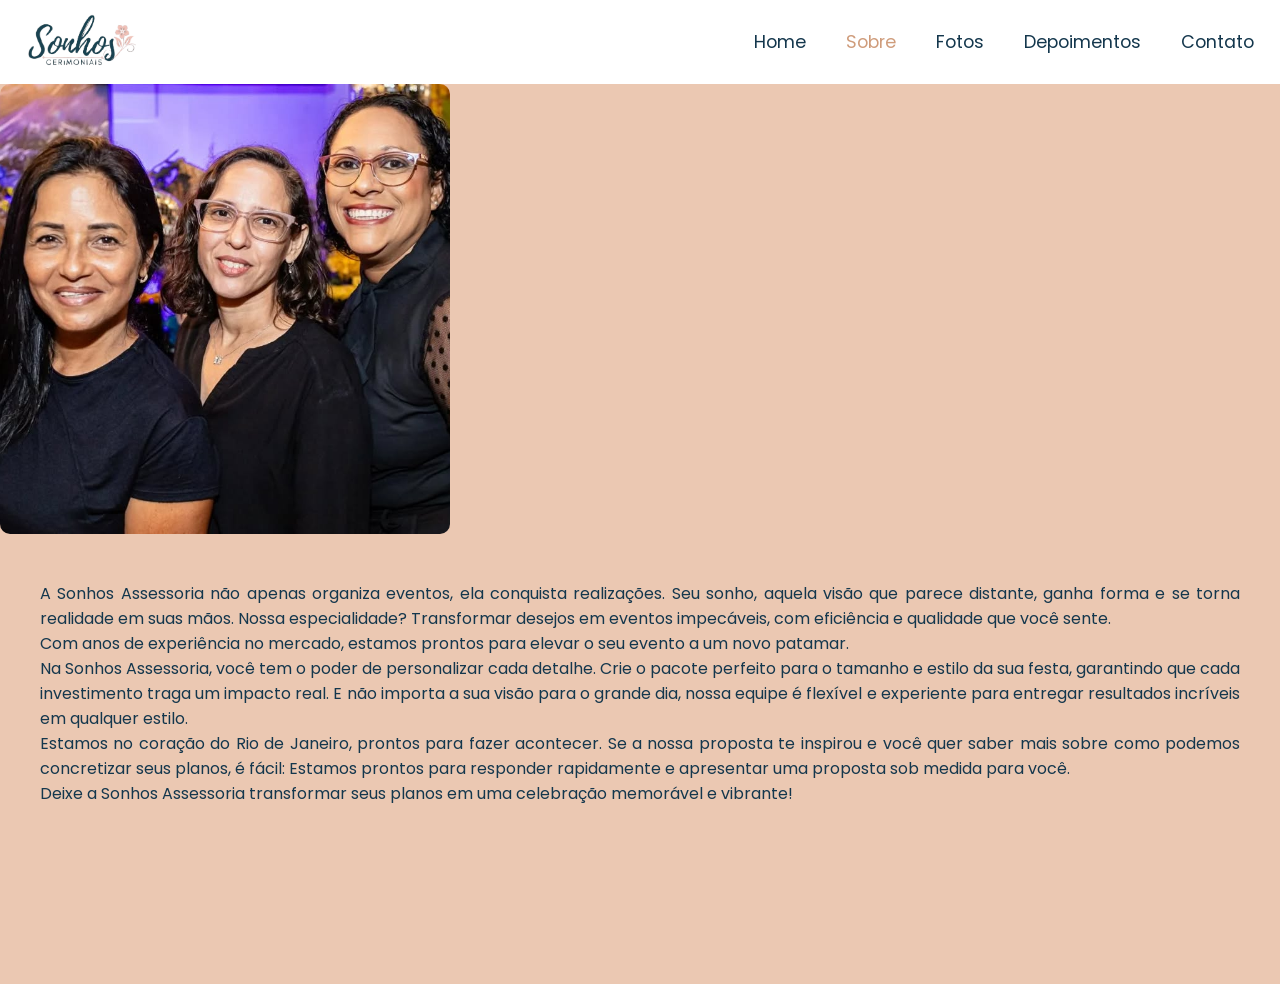
<file: sobre.html>
<!DOCTYPE html>
<html lang="pt-BR">
<head>
    <meta charset="UTF-8">
    <meta name="viewport" content="width=device-width, initial-scale=1.0">
    <title>Sonhos Assessoria de Eventos e Cerimoniais</title>
<link rel="stylesheet" href="https://cdn.jsdelivr.net/npm/bootstrap-icons@1.11.3/font/bootstrap-icons.min.css">
<link rel="preconnect" href="https://fonts.googleapis.com">
<link rel="preconnect" href="https://fonts.gstatic.com" crossorigin>
<link href="https://fonts.googleapis.com/css2?family=Outfit:wght@100..900&family=Poppins:ital,wght@0,100;0,200;0,300;0,400;0,500;0,600;0,700;0,800;0,900;1,100;1,200;1,300;1,400;1,500;1,600;1,700;1,800;1,900&family=Roboto:ital,wght@0,100..900;1,100..900&display=swap" rel="stylesheet">
    <style>
        *{
            margin:0;
            padding:0;
            box-sizing: border-box;
            font-family: 'Poppins',sans-serif;
        }


        body {
            background-color: rgb(235, 200, 178);
             }

        /*ESTILO DO CABEÇALHO*/
        header{
            width:100%;
            z-index:999999999999999;
            padding: 10px 0;
            position: relative; /* Adicionado para posicionar o menu mobile */
            background-color: white;
        }

        header .interface{
            max-width: 1280px; /* Adicionado para centralizar o conteúdo do cabeçalho */
            margin: 0 auto; /* Adicionado para centralizar o conteúdo do cabeçalho */
            display: flex;
            align-items: center;
            justify-content: space-between;
            padding: 0 2%; /* Adicionado para dar um respiro nas laterais */
        }

        header .logotipo img{
            width:7rem;
        }

        /* Estilo do Menu Desktop */
        header nav.menu-desktop ul{
            display: flex;
            align-items: center;
            gap: 40px;
            list-style: none;
        }

        nav.menu-desktop ul li a{
            color:#14374d;
            text-decoration: none;
        }

        nav.menu-desktop ul li :hover{
            color:#cf9c7b;
        }

        .sobre{
            color:#cf9c7b;
        }

/* Estilo do Menu Mobile */
.btn-abrir-menu {
    display: none; /* Oculto por padrão, só aparece em mobile */
    font-size: 2.5rem;
    cursor: pointer;
    color:#14374d;
}

.menu-mobile {
    background-color:#14374d;
    color: #f7f7f7;
    position: fixed;
    top: 0;
    right: 0;
    width: 0%; /* Começa fechado */
    height: 100vh;
    z-index: 99999;
    transition: .5s;
    overflow: hidden; /* Garante que o conteúdo não vaze enquanto fechado */
}


.menu-mobile.abrir-menu {
    width: 70%; /* Largura quando aberto */
}

.menu-mobile.abrir-menu ~ .overlay-menu {
    display: block;
}

.menu-mobile .btn-fechar-menu {
    color: white;
    font-size: 2.5rem;
    padding: 20px 5%;
    cursor: pointer;
    text-align: right;
}

.menu-mobile nav ul {
    list-style: none;
    text-align: center;
}

nav ul li {
    padding: 15px 0;
}

nav ul li a {
    color: white;
    font-size: 1.1rem;
    text-decoration: none;
    display: block;
    text-align: center;
}

nav ul li a:hover {
    color: #cf9c7b;
}

.overlay-menu {
    background-color: #000000a6;
    width: 100%;
    height: 100%;
    position: fixed;
    top: 0;
    left: 0;
    z-index: 9999;
    display: none; /* Oculto por padrão */
}

        /*ESTILO DO CONTEÚDO*/
        .fundo-container {
          height:100vh;
          }

        .gallery-container{
            display: flex;
            align-item:center;
            justify-content:center;
            flex-direction: column;
            
        }

        .gallery-img{
            width:450px;
            height:450px;
            border-radius: 10px;
            object-fit: cover;
            tex-align:center;
        }

        .gallery-text {
            color:#14374d;
            padding: 40px;
            text-align: justify;
        }
    
        /*ANIMAÇÃO*/
        @keyframes animaTexto{
            100%{
                transform: translateY(0);
                opacity: 1;
                transition: 3s;
            }
        }

        .fundo-container{
            transform: translateY(60px);
            opacity: 0;
            animation: animaTexto .5s ease-in-out .7s forwards;
        }

        /*RESPONSIVIDADE*/
        @media (max-width: 768px) {
            header .interface {
                flex-direction: row; /* Manter logo e botão na mesma linha */
                justify-content: space-between; /* Espaço entre eles */
                padding: 10px 5%;

            }

            header nav.menu-desktop {
                display: none; /* Oculta o menu desktop em telas menores */
            }

            .btn-abrir-menu {
                display: block; /* Mostra o botão do menu hambúrguer */
            }

          .fundo-container {
            width:100%;
            margin:0 auto;
            padding: 10px 0;
              height:100vh;
              position:relative;
            }

            .gallery-container {
                text-align:center;
                padding: 10px;
                position:absolute;
            }

            .gallery-img {
                width: 90%; /* Ocupar quase toda a largura em telas menores */
                margin-bottom: 20px;
                margin-left: 0;
            }

            .gallery-text {
                width: 90%; /* Ocupar quase toda a largura em telas menores */
                padding: 20px;
            }
            .footer-simple-container {
                width:100%;
            
            }
        }

         @media (max-width: 480px) {
            header .logotipo img {
                width: 5rem; /* Ajuste o tamanho do logotipo para telas muito pequenas */
            }

            .gallery-container {
                flex-direction: column; /* Empilhar imagem e texto */
                align-items: center;
                padding: 10px;
            }

            .gallery-text {
                padding: 15px;
                font-size: 0.9em;
            }
        }
    </style>
</head>
<body>

    <header>
        <div class="interface">
            <div class="logotipo">
                <img src="logo2.png" alt="Logotipo Sonhos Assessoria">
            </div>

            <div class="btn-abrir-menu" id="btn-menu">
                <i class="bi bi-list"></i>
            </div>

            <nav class="menu-mobile" id="menu-mobile">
                <div class="btn-fechar-menu">
                    <i class="bi bi-x-lg"></i>
                </div>
                <ul>
                    <li><a href="index.html">Home</a></li>
                    <li><a href="sobre.html"><span class="sobre">Sobre</span></a></li>
                    <li><a href="galeria.html">Fotos</a></li>
                    <li><a href="depoimentos.html">Depoimentos</a></li>
                    <li><a href="contato.html">Contato</a></li>
                </ul>
            </nav>

            <nav class="menu-desktop">
                <ul>
                    <li><a href="index.html">Home</a></li>
                    <li><a href="sobre.html"><span class="sobre">Sobre</span></a></li>
                    <li><a href="galeria.html">Fotos</a></li>
                    <li><a href="depoimentos.html">Depoimentos</a></li>
                    <li><a href="contato.html">Contato</a></li>
                </ul>
            </nav>

            <div class="overlay-menu" id="overlay-menu"></div>
        </div>
    </header>

    <div class="fundo-container">
        <div class="gallery-container">
            <div>
                <img src="36.jpg" alt="Imagem de Evento" class="gallery-img">
            </div>

            <div class="gallery-text">
                <p>A Sonhos Assessoria não apenas organiza eventos, ela conquista realizações. Seu sonho, aquela visão que parece distante, ganha forma e se torna realidade em suas mãos. Nossa especialidade? Transformar desejos em eventos impecáveis, com eficiência e qualidade que você sente.</p>
                <p>Com anos de experiência no mercado, estamos prontos para elevar o seu evento a um novo patamar.</p>
                <p>Na Sonhos Assessoria, você tem o poder de personalizar cada detalhe. Crie o pacote perfeito para o tamanho e estilo da sua festa, garantindo que cada investimento traga um impacto real. E não importa a sua visão para o grande dia, nossa equipe é flexível e experiente para entregar resultados incríveis em qualquer estilo.</p>
                <p>Estamos no coração do Rio de Janeiro, prontos para fazer acontecer. Se a nossa proposta te inspirou e você quer saber mais sobre como podemos concretizar seus planos, é fácil: Estamos prontos para responder rapidamente e apresentar uma proposta sob medida para você.</p>
                <p>Deixe a Sonhos Assessoria transformar seus planos em uma celebração memorável e vibrante!</p>
            </div>
        </div>
        

    </div>


    <script>
        document.addEventListener('DOMContentLoaded', function() {
            const btnMenu = document.getElementById('btn-menu');
            const menuMobile = document.getElementById('menu-mobile');
            const btnFecharMenu = document.querySelector('.btn-fechar-menu');
            const overlayMenu = document.getElementById('overlay-menu');

            btnMenu.addEventListener('click', function() {
                menuMobile.classList.add('abrir-menu');
                overlayMenu.style.display = 'block';
            });

            btnFecharMenu.addEventListener('click', function() {
                menuMobile.classList.remove('abrir-menu');
                overlayMenu.style.display = 'none';
            });

            overlayMenu.addEventListener('click', function() {
                menuMobile.classList.remove('abrir-menu');
                overlayMenu.style.display = 'none';
            });
        });
    </script>
</body>
</html>
</file>
<file: style.css>
* {
    margin:0;
    padding:0;
    box-sizing: border-box;
    font-family: 'Poppins',sans-serif;
}

body{
    background-color:#14374d;
}

html {
    scroll-behavior: smooth;
}

.interface{
    max-width: 1280px;
    margin:0 auto;
    padding: 0 20px;    
}

 h1{
    margin-bottom:50px;
    color:white;
    font-size: 2.5rem;
}

.titulo {
    font-size: 2.5em;
    position: relative;
    margin-bottom: 20px;
}

.titulo::after {
    content: '';
    display: block;
    width: 80px;
    height: 3px;
    margin: 10px auto 0;
    border-radius: 5px;
}


/*ESTILO DO CABEÇALHO*/
header{
    width:100%;
    z-index:999999999999999;
    padding: 10px 0;
    position: sticky; /* Adicionado para posicionar o menu mobile */
    background-color: white;
    top:0;
}

header .interface{
    display: flex;
    align-items: center;
    justify-content: space-between;
}

header .logotipo img{
    height: 60px; 
    transition: transform 0.3s ease-in-out;
}

header .logotipo img:hover{
    transform: scale(1.05);
}

/* Estilo do Menu Desktop */
header nav.menu-desktop ul{
    display: flex;
    gap: 30px;
    list-style: none;
}

nav.menu-desktop ul li a{
    font-size: 1.1em;
    color:#14374d;
    padding: 5px 0;
    position: relative;
    transition: color 0.3s ease;
}

nav.menu-desktop ul li a::after {
    content: '';
    position: absolute;
    bottom: 0;
    left: 0;
    width: 0;
    height: 2px;
    transition: width 0.3s ease;
}

nav.menu-desktop ul li :hover{
   color:#cf9c7b;
}

/* Estilo do Menu Mobile */
.btn-abrir-menu {
    display: none; /* Oculto por padrão, só aparece em mobile */
    font-size: 2.5rem;
    cursor: pointer;
    color:#14374d;    
}

.menu-mobile {
    background-color:#14374d;
    position: fixed;
    color: #f7f7f7;    
    top: 0;
    right: 0;
    bottom: 0;
    width: 0%; /* Começa fechado */
    height: 100vh;
    z-index: 99999;
    transition: .5s;
    overflow: hidden; /* Garante que o conteúdo não vaze enquanto fechado */
    
}

.menu-mobile.abrir-menu {
    width: 70%; /* Largura quando aberto */
}

.menu-mobile.abrir-menu ~ .overlay-menu {
    display: block;
}


.menu-mobile .btn-fechar-menu {
    color: white;
    font-size: 2.5rem;
    padding: 20px 5%;
    cursor: pointer;
    text-align: right;
}

.menu-mobile nav ul {
    list-style: none;
    text-align: center;
}

nav ul li {
    padding: 15px 0;
}

nav ul li a {
    color: white;
    font-size: 1.1rem;
    text-decoration: none;
    display: block;
    text-align: center;
}

nav ul li a:hover {
    color: #cf9c7b;
}

.overlay-menu {
    background-color: #000000a6;
    width: 100%;
    height: 100%;
    position: fixed;
    top: 0;
    left: 0;
    z-index: 9999;
    display: none; /* Oculto por padrão */
}

/* Estilo do slider */
.slider{
    height:100vh;
    position:relative;
    width:100%;
    overflow:hidden;
    margin-bottom: 80px;
}

.slider .slider-container .slider-box{
    position:absolute;
    inset:0;
    overflow: hidden;
    opacity: 0;
}

.slider .slider-box img{
    width:100%;
    height:100vh;
    object-fit: cover;
   
}

.slider .slider-box::after{
    content:'';
    width:100%;
    height:100%;
    position:absolute;
    top:0;
    left:0;
}

.slider .slider-box .texto-slider{
    position: absolute;
    left: 10%;
    top:30%;
    color:#fff;
    z-index:1;
    width:80%;
    max-width:600px;
    text-shadow: 2px 2px 5px rgba(0, 0, 0, 0.7);
}

.slider .slider-box .texto-slider h2{
    font-size:5rem;
    animation: fadeInDown 1s ease-out forwards;
}

.slider .slider-box .texto-slider p{
    font-size:1rem;
    margin-top: -20px;
    animation: fadeInUp 1s ease-out forwards 0.5s; 
}

/* Estilo das setas */
.setas{
    width:100%;
    height:100%;
    padding: 0 4% 4%;
    position:absolute;
    top:0;
    left:0;
    display:flex;
    align-items:center;
    justify-content: space-between;
    z-index:22222;
}

.setas button{
    width:40px;
    height:40px;
    background-color: #a8a7a7;
    border:none;
    border-radius: 8px;
    cursor:pointer;
    font-size:1.2rem;
    transition: .2s;
    transition: background-color 0.3s ease, transform 0.3s ease;
}

.setas button:hover{
    background-color:#fff;
    transform: scale(1.1);
}

/*INÍCIO SEÇÃO SOBRE*/
.sobre-container{
    padding: 80px 0;
    margin-bottom: 80px;
}

.sobre-interface{
    max-width: 1280px;
    margin:0 auto;
    padding: 0 4%;
}

.sobre-content {
    display: flex;
    align-items: center;
    gap: 40px;
    flex-wrap: wrap;
    margin-top: 40px; 
}

.sobre-content img {
    flex: 1;
    min-width: 350px; 
    max-width: 550px; 
    height: auto;
    border-radius: 10px;
    animation: fadeInLeft 1s ease-out forwards; 
}

.sobre-text {
    flex: 2;
    min-width: 300px; 
    animation: fadeInRight 1s ease-out forwards; 
}

.sobre-text p {
    font-size: .98em;
    color: white;
    padding:4px;
}
/*FIM SEÇÃO SOBRE*/        

/*INÍCIO SEÇÃO DE FOTOS*/
.galeria{
    padding: 80px 0;
    margin-bottom: 80px;
}

.galeria-container {
    padding: 0 20px;
}    


.image-grid {
    display: grid;
    grid-template-columns: repeat(auto-fit, minmax(200px, 1fr)); /* Cria colunas flexíveis de no mínimo 200px */
    gap: 20px; /* Espaçamento entre as imagens */
  
}

.image-item {
    overflow: hidden;
    border-radius: 8px;
    cursor: pointer;
    position: relative;
    transition: transform 0.3s ease-in-out;
}
   
.image-item img {
    width: 100%;
    height: 250px; /* Fixed height for consistent grid */
    object-fit: cover;
    display: block;
    transition: transform 0.5s ease;
}

.image-item:hover {
    transform: translateY(-5px);
}

.image-item:hover img {
    transform: scale(1.05);
}

/* --- MODAL (Lightbox) --- */
.modal {
    display: none;
    position: fixed;
    z-index: 10;
    left: 0;
    top: 0;
    width: 100%;
    height: 100%;
    background-color: rgba(0, 0, 0, 0.8);
    text-align: center;
    padding-top: 60px;
}
        
.modal-content {
    max-width: 80%;
    max-height: 80vh;
    border-radius: 10px;
}

.close {
    position: absolute;
    top: 20px;
    right: 30px;
    font-size: 40px;
    color: white;
    cursor: pointer;
}

.close:hover,
.close:focus{
    color: #bbb;
    text-decoration: none;
    cursor: pointer;
}
/*FIM SEÇÃO DE FOTOS*/

/*INICIO SEÇÃO DE DEPOIMENTOS*/ 

.depoimentos {
    padding: 80px 0;
    margin-bottom: 80px;
}

.depoimentos-container {
    padding: 0 20px;
}

.depoimentos h1{
    margin-bottom: 60px;
}

.depoimentos-grid {
    display: grid;
    grid-template-columns: repeat(auto-fit, minmax(230px, 1fr)); 
    gap: 20px;
}

.depoimentos-grid .image-item img {
    height: 200px; 
}
/*FIM SEÇÃO DE DEPOIMENTOS*/

/*INÍCIO SEÇÃO DE CONTATO E RODAPÉ*/

        footer {
            width: 100%;
            background-color: #333; /* Cor principal do cabeçalho mobile */
            color: #f7f7f7; /* Cor do texto claro */
            padding: 40px 20px;
        }


        .footer-content {
            max-width: 1280px;
            margin: 0 auto;
            display: grid; /* Usando Grid para o layout do rodapé */
            grid-template-columns: repeat(auto-fit, minmax(250px, 1fr)); /* Colunas adaptáveis */
            gap: 30px; /* Espaçamento entre as seções */
            text-align: left; /* Alinhar texto à esquerda nas seções */
        }

        .footer-section {
            padding: 10px;
        }

        .footer-section h3 {
            color: #cf9c7b; /* Cor de destaque do menu */
            font-size: 1.2rem;
            margin-bottom: 20px;
        }

        .footer-section ul {
            list-style: none;
            padding: 0;
            margin: 0;
        }

        .footer-section ul li {
            margin-bottom: 10px;
        }

        .footer-section ul li a {
            color: #f7f7f7;
            text-decoration: none;
            font-size: 0.95rem;
            transition: color 0.3s ease;
        }

        .footer-section ul li a:hover {
            color: #cf9c7b;
        }

        .footer-section p {
            font-size: 0.95rem;
            line-height: 1.6;
            margin-bottom: 10px;
        }

        .footer-social-icons {
            display: flex;
            gap: 15px;
            margin-top: 15px;
        }

        .footer-social-icons a {
            color: #f7f7f7;
            font-size: 1.5rem;
            transition: color 0.3s ease, transform 0.3s ease;
        }

        .footer-social-icons a:hover {
            color: #cf9c7b;
            transform: translateY(-3px);
        }

        .footer-bottom-bar {
            text-align: center;
            padding-top: 20px;
            border-top: 1px solid rgba(255, 255, 255, 0.1); /* Linha divisória */
            margin-top: 30px;
            font-size: 0.85rem;
            color: rgba(255, 255, 255, 0.7);
        }

       
/*FIM SEÇÃO DE RODAPÉ*/

/*ANIMAÇÃO*/

@keyframes animaTexto{
    100%{
        transform: translateY(0);
        opacity: 1;
        transition: 3s;
    }
}

.slider .slider-box.ativo h2,
.slider .slider-box.ativo p{
    transform: translateY(60px);
    opacity: 0;
    animation: animaTexto .5s ease-in-out .7s forwards;
}

.slider .slider-box.ativo h2{
    animation-delay: 1s;
}

.slider-container .slider-box.ativo{
    opacity:1;
    z-index:11111;
}

@keyframes animaTexto{
     100%{           
          transform: translateX(0);           
          opacity: 1;
          transition: 3s;         
         }
} 

.sobre-container{
    transform: translateX(-60px);
    opacity: 0;
    animation: animaTexto .8s ease-in-out .10s forwards;
    margin-top: 80px;
}


@keyframes animaTexto{
    100%{           
        transform: translateY(0);           
        opacity: 1;
        transition: 3s;         
        }
} 

.gallery-content {
    transform: translateY(60px);
    opacity: 0;
    animation: animaTexto .5s ease-in-out .7s forwards;
}     
  

@keyframes animaTexto{
    100%{           
        transform: translateY(0);           
        opacity: 1;
        transition: 3s;         
        }
} 

.gallery-content {
    transform: translateY(60px);
    opacity: 0;
    animation: animaTexto .5s ease-in-out .7s forwards;
}     


@keyframes animaTexto{
    100%{           
        transform: translateY(0);           
        opacity: 1;
        transition: 3s;         
        }
} 

.contato-container, .icones-contato{
    transform: translateY(60px);
    opacity: 0;
    animation: animaTexto .5s ease-in-out forwards; /* Ajustado para forwards */
}

.contato-container{
    animation-delay: 0.7s; /* Ajustado para 0.7s */
}

.contato-content h1,p{
    animation-delay: 0.9s; /* Ajustado para 0.7s */
}

.contato-content p{
    animation-delay: 10s; /* Ajustado para 0.7s */
}

.icones-contato{
    animation-delay: 1.2s; /* Ajustado para 1.2s */
}

@keyframes fadeIn {
    from { opacity: 0; }
    to { opacity: 1; }
}

@keyframes fadeInDown {
    from { opacity: 0; transform: translateY(-20px); }
    to { opacity: 1; transform: translateY(0); }
}

@keyframes fadeInUp {
    from { opacity: 0; transform: translateY(20px); }
    to { opacity: 1; transform: translateY(0); }
}

@keyframes fadeInLeft {
    from { opacity: 0; transform: translateX(-20px); }
    to { opacity: 1; transform: translateX(0); }
}

@keyframes fadeInRight {
    from { opacity: 0; transform: translateX(20px); }
    to { opacity: 1; transform: translateX(0); }
}

@keyframes zoomIn {
    from { transform: scale(0.8); opacity: 0; }
    to { transform: scale(1); opacity: 1; }
}
/*FIM ANIMAÇÃO*/

/* Tablets and small desktops */
@media screen and (max-width: 1024px) {
    .interface {
        padding: 0 15px;
    }

    .logotipo img {
        height: 50px;
    }

    .menu-desktop ul {
        gap: 20px;
    }

    .texto-slider h2 {
        font-size: 3.5em;
    }

    .texto-slider p {
        font-size: 1.5em;
    }

    .sobre-content {
        flex-direction: column; 
        text-align: center;
    }

    .sobre-content img {
        max-width: 80%; 
        margin-bottom: 30px;
    }
}

/* Mobile*/
@media screen and (max-width: 768px) {

    header .interface {
        flex-direction: row;
        justify-content: space-between;
        padding: 10px 5%;
    }
    header nav.menu-desktop {
                display: none;
            }

    .btn-abrir-menu {
        display: block;
        cursor: pointer;
    }

    .slider {
        height: 100vh;
        object-fit:cover;
    }

    .texto-slider h2 {
        font-size: 2.8em;
    }

    .texto-slider p {
        font-size: 1.2em;
    }

    .setas button {
       display:none
    }

    .sobre-container, .galeria, .depoimentos, .contato {
        padding: 60px 0;
    }

    .titulo {
        font-size: 2em;
    }

    .image-grid, .depoimentos-grid {
       grid-template-columns: repeat(auto-fit, minmax(300px, 1fr));
    }

    .image-item img, .depoimentos-grid .image-item img {
        height:300px;         
    }

    .contato-container {
        padding: 30px;
    }
      
    .icones-contato img {
        width: 40px;
        height: 40px;
    }

   .footer-content {
        grid-template-columns: 1fr;
        text-align: left;
    }

    .footer-social-icons {
        justify-content: left;
    }

    footer{
        padding: 40px 15px 20px;
    }
}

/* Smaller mobile devices */
@media screen and (max-width: 480px){

    header .logotipo img {
        width: 6rem; /* Ajuste para o logo em mobile */
    }   

    .btn-abrir-menu {
        font-size: 2.5rem;
    }

    .menu-mobile.abrir-menu {
        width: 90%; /* Ocupa mais largura em celulares */
    }

    .menu-mobile .btn-fechar-menu {
        font-size: 2.5rem;
        padding: 15px 5%;
    }

    .menu-mobile nav ul li {
        padding: 12px 0;
    }

    .menu-mobile nav ul li a {
        font-size: 1rem;
    }    

    .slider {
        height: 350px;
    }

    .texto-slider h2 {
        font-size: 2.2em;
    }

    .texto-slider p {
        font-size: 1em;
    }

    .titulo {
        font-size: 1.8em;
    }

    .sobre-text p {
        font-size: 1em;
    }

    .image-grid, .depoimentos-grid {
        grid-template-columns: 1fr; 
    }

    .image-item img, .depoimentos-grid .image-item img {
        height: 220px;
    }

       .footer-section h3 {
        font-size: 1em;
    }

     .footer-section p {
        font-size: .8em;
    }
}
</file>
<file: galeria.css>
/* Estilos globais */
        *{
            margin:0;
            padding:0;
            box-sizing: border-box;
            font-family: 'Poppins', sans-serif;
        }

        body {
            background-color: rgb(235, 200, 178);
        }

        /* --- ESTILO DO CABEÇALHO --- */
        header{
            width:100%;
            z-index:999999999999999;
            padding: 10px 0;
            position: relative; /* Adicionado para posicionar o menu mobile */
            background-color: white;
        }

        header .interface{
            max-width: 1280px; /* Adicionado para centralizar o conteúdo do cabeçalho */
            margin: 0 auto; /* Adicionado para centralizar o conteúdo do cabeçalho */
            display: flex;
            align-items: center;
            justify-content: space-between;
            padding: 0 2%; /* Adicionado para dar um respiro nas laterais */
        }

        header .logotipo img{
            width:7rem;
        }

        /* --- Estilo do Menu Desktop --- */
        header nav.menu-desktop ul{ /* Renomeado de .menu para .menu-desktop */
            display: flex;
            align-items: center;
            gap: 40px;
            list-style: none;
        }

        nav.menu-desktop ul li a{
            color:#14374d;
            text-decoration: none;
        }

        nav.menu-desktop ul li a:hover{ /* Corrigido para a:hover */
            color:#cf9c7b;
        }

        .fotos{
            color:#cf9c7b;
        }

        /* --- Estilo do Menu Mobile --- */
        .btn-abrir-menu {
            display: none; /* Oculto por padrão, só aparece em mobile */
            font-size: 2.5rem;
            cursor: pointer;
            color:#14374d;    
        }

        .menu-mobile {
            background-color:#14374d;
            color: #f7f7f7;
            position: fixed;
            top: 0;
            right: 0;
            width: 0%; /* Começa fechado */
            height: 100vh;
            z-index: 99999;
            transition: .5s;
            overflow: hidden; /* Garante que o conteúdo não vaze enquanto fechado */
        }

        .menu-mobile.abrir-menu {
            width: 70%; /* Largura quando aberto */
        }

        .menu-mobile.abrir-menu ~ .overlay-menu {
            display: block;
        }

        .menu-mobile .btn-fechar-menu {
            color: white;
            font-size: 2.5rem;
            padding: 20px 5%;
            cursor: pointer;
            text-align: right;
        }

        nav ul {
            list-style: none;
            text-align: center;
        }

        nav ul li {
            padding: 15px 0;
        }

        nav ul li a {
            color: white;
            font-size: 1.1rem;
            text-decoration: none;
            display: block;
            text-align: center;
        }

        nav ul li a:hover {
            color: #cf9c7b;
        }

        .overlay-menu {
            background-color: #000000a6;
            width: 100%;
            height: 100%;
            position: fixed;
            top: 0;
            left: 0;
            z-index: 9999;
            display: none; /* Oculto por padrão */
        }

        /* --- Estilos do Conteúdo Principal --- */
        .fundo-container {
            width: 90%;
            margin: 0 auto;
            padding-top: 20px; /* Adicionado para espaçamento */
        }

        .gallery-container{
            max-width: 1280px;
            margin: 20px auto; 
            text-align: center;
            color:#14374d;
            background-color: rgb(235, 200, 178);
            padding: 20px; 
        }

        .image-grid {
            display: grid;
            grid-template-columns: repeat(auto-fit, minmax(180px, 1fr)); /* Cria colunas flexíveis de no mínimo 180px */
            gap: 15px; /* Espaçamento entre as imagens */
            border-radius:10px;    
        }

        .image-item {
            overflow: hidden;
            border-radius: 8px;
            box-shadow: 0 4px 8px rgba(0, 0, 0, 0.1);
            cursor: pointer;
            transition: transform 0.3s ease;
        }

        .image-item:hover {
            transform: scale(1.03);
        }

        .image-item img {
            width: 100%;
            height: 200px; /* Altura fixa para as imagens da galeria */
            object-fit: cover; /* Garante que a imagem cubra o espaço sem distorcer */
            display: block;
        }

        /* --- MODAL (Lightbox) --- */
.modal {
    display: none;
    position: fixed;
    z-index: 10;
    left: 0;
    top: 0;
    width: 100%;
    height: 100%;
    background-color: rgba(0, 0, 0, 0.8);
    text-align: center;
    padding-top: 120px;
}

.modal-content {
    max-width: 80%;
    max-height: 80vh;
    border-radius: 10px;
}

.close {
    position: absolute;
    top: 20px;
    right: 30px;
    font-size: 40px;
    color: white;
    cursor: pointer;
}
        .close:hover,
        .close:focus {
            color: #bbb;
            text-decoration: none;
            cursor: pointer;
        }

        /* --- RODAPÉ --- */
        .footer-simple-container {
            background-color: white;
            color: #14374d;
            padding: 20px;
            text-align: center;
            font-size: 0.9em;
            display: flex;
            flex-direction: column;
            align-items: center;
            gap: 10px;
            margin-top: 50px; /* Ajustado */
        }

        .footer-simple-container p {
            margin: 0;
        }

        /* --- ANIMAÇÃO --- */     
        @keyframes animaTexto{
            100%{           
                transform: translateY(0);           
                opacity: 1;
                transition: 3s;         
            }
        } 

        .gallery-container {
            transform: translateY(60px);
            opacity: 0;
            animation: animaTexto .5s ease-in-out .7s forwards;
        }

        /* --- RESPONSIVIDADE --- */
        @media (max-width: 768px) {
            header .interface {
                flex-direction: row; /* Manter logo e botão na mesma linha */
                justify-content: space-between; /* Espaço entre eles */
                padding: 10px 5%;
            }

            header nav.menu-desktop { /* Oculta o menu desktop em telas menores */
                display: none; 
            }

            .btn-abrir-menu { /* Mostra o botão do menu hambúrguer */
                display: block; 
            }

            .gallery-container {
                padding: 20px;
            }

            .image-grid {
                grid-template-columns: repeat(auto-fit, minmax(150px, 1fr)); /* Ajusta colunas para telas menores */
            }

       }

        @media (max-width: 480px) {
            header .logotipo img{
                width: 5rem; /* Ajuste o tamanho do logotipo para telas muito pequenas */
            }


            .gallery-container {
                font-size: 0.9rem;
                padding: 15px;
            }

            .image-grid {
                grid-template-columns: 1fr; /* Uma coluna em telas muito pequenas */
            }
        }
</file>
